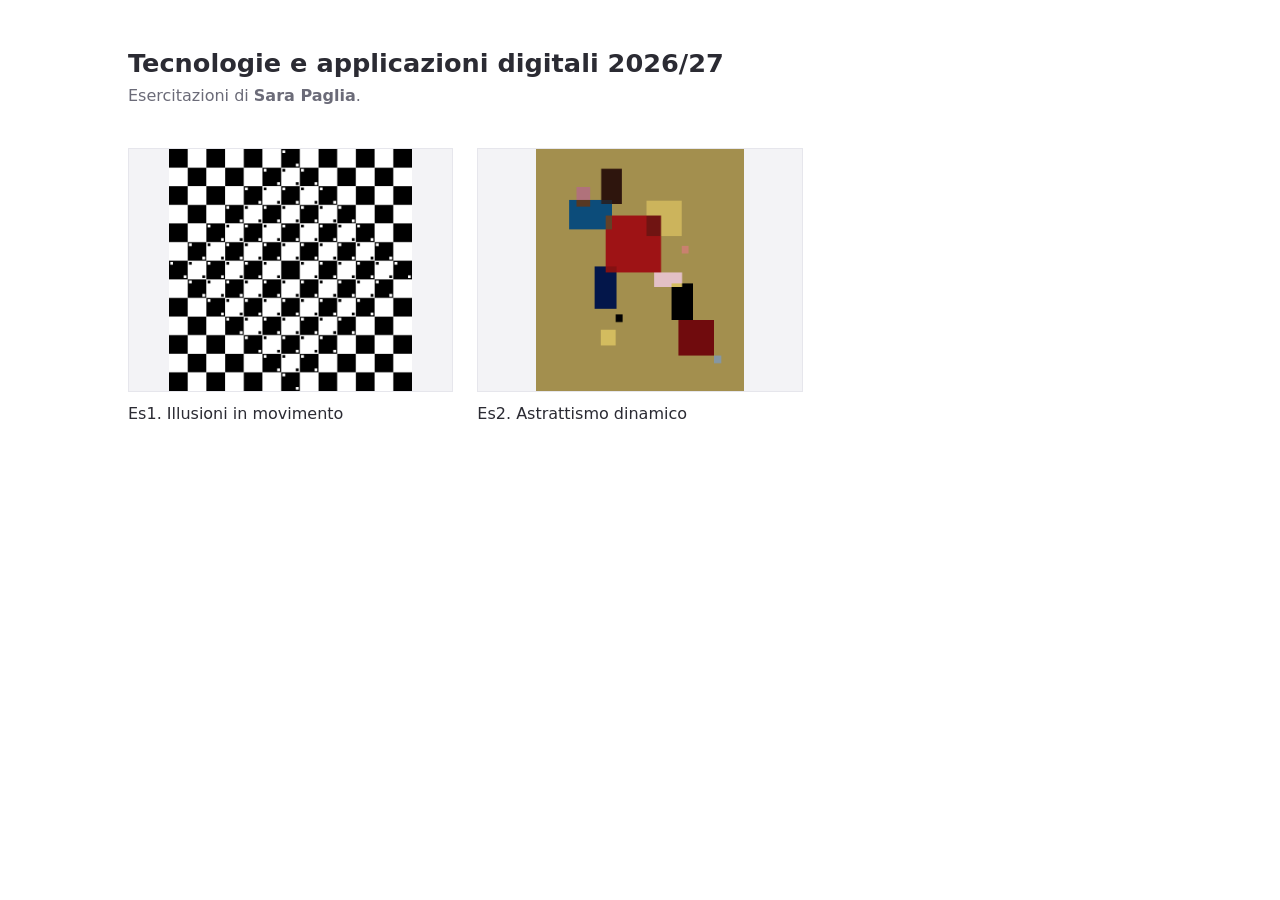
<file: index.html>
<!DOCTYPE html>
<html lang="it">
<head>
  <meta charset="utf-8">
  <meta name="viewport" content="width=device-width, initial-scale=1">
  <title>Tecnologie e applicazioni digitali 2026/27</title>
  <style>
    body {
      margin: 0;
      padding: 3rem 2rem 4rem;
      font-family: system-ui, sans-serif;
      line-height: 1.5;
      color: #2b2b33;
      background: #fff;
    }
    main { max-width: 64rem; margin: 0 auto; }
    h1 { margin: 0; font-size: 1.6rem; font-weight: 600; line-height: 1.25; }
    h1 + p { margin: 0.25rem 0 2.5rem; color: #6b6b78; }

    /* le voci dell'elenco diventano schede: anteprima sopra, nome sotto */
    ul {
      display: grid;
      grid-template-columns: repeat(auto-fill, minmax(15rem, 1fr));
      gap: 2rem 1.5rem;
      margin: 0;
      padding: 0;
      list-style: none;
    }
    a { display: block; color: inherit; text-decoration: none; }
    a:focus-visible { outline: 2px solid #9060c0; outline-offset: 4px; }
    .anteprima {
      display: block;
      aspect-ratio: 4 / 3;
      margin-bottom: 0.6rem;
      background: #f3f3f6;
      border: 1px solid #e6e6ec;
      transition: border-color 0.15s;
    }
    .anteprima img {
      display: block;
      width: 100%;
      height: 100%;
      object-fit: contain;
    }
    a:hover .anteprima { border-color: #6b6b78; }
    a:hover .nome { text-decoration: underline; }
    /* cartella senza preview.png */
    .anteprima.mancante {
      display: flex;
      align-items: center;
      justify-content: center;
      border-style: dashed;
      color: #6b6b78;
      font-size: 0.85rem;
    }
    .anteprima.mancante::after { content: "preview.png non ancora creata"; }
    .vuoto { grid-column: 1 / -1; color: #6b6b78; }

    @media (max-width: 30rem) {
      body { padding: 2rem 1rem 3rem; }
    }
  </style>
</head>
<body>
  <main>
    <h1>Tecnologie e applicazioni digitali 2026/27</h1>
    <p>Esercitazioni di <strong>Sara Paglia</strong>.</p>

    <!-- Il comando /crea aggiunge qui una voce per ogni cartella creata, nella forma
         <li><a href="es1/">Es1. Titolo</a></li>: l'anteprima la aggiunge lo script qui sotto. -->
    <ul id="lavori">
      <li><a href="es1/">Es1. Illusioni in movimento</a></li>
      <li><a href="es2/">Es2. Astrattismo dinamico</a></li>
    </ul>
  </main>

  <script>
    // Ogni voce prende l'anteprima del lavoro, preview.png nella sua cartella;
    // se l'immagine non c'è ancora, resta un riquadro che lo dice.
    for (const link of document.querySelectorAll('#lavori a')) {
      const nome = document.createElement('span');
      nome.className = 'nome';
      nome.append(...link.childNodes);

      const anteprima = document.createElement('span');
      anteprima.className = 'anteprima';
      const img = document.createElement('img');
      img.alt = '';
      img.onerror = () => { img.remove(); anteprima.classList.add('mancante'); };
      img.src = link.getAttribute('href').replace(/\/?$/, '/') + 'preview.png';
      anteprima.append(img);

      link.append(anteprima, nome);
    }
  </script>
</body>
</html>
</file>
